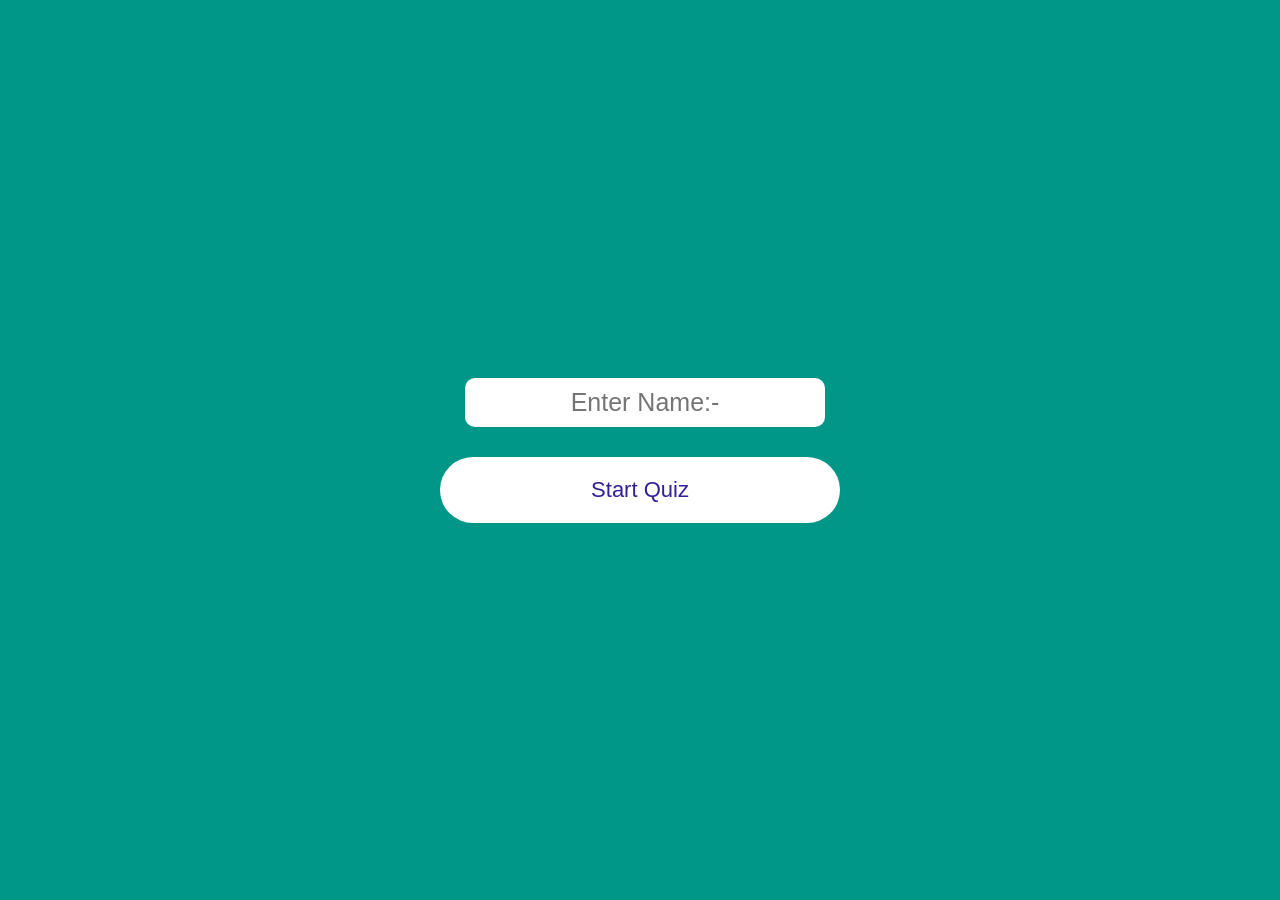
<file: index.html>
<!DOCTYPE html>
<html lang="en">
<head>
    <meta charset="UTF-8">
    <meta name="viewport" content="width=device-width, initial-scale=1.0">
    <meta http-equiv="X-UA-Compatible" content="ie=edge">
    <title>JavaScript Quiz</title>

    <!-- style.css -->
    <link rel="stylesheet" href="style.css">
</head>
<body>
<div class="wrapper">
    <div class="welcome_text">
        <form class="welcome_form" name="welcome_form" onsubmit="submitForm(event)">
            <input type="text" name="name" placeholder="Enter Name:-">
            <button type="submit">Start Quiz</button>
        </form>
    </div>
</div>

<!-- site.js -->
<script src="start.js"></script>
</body>
</html>
</file>
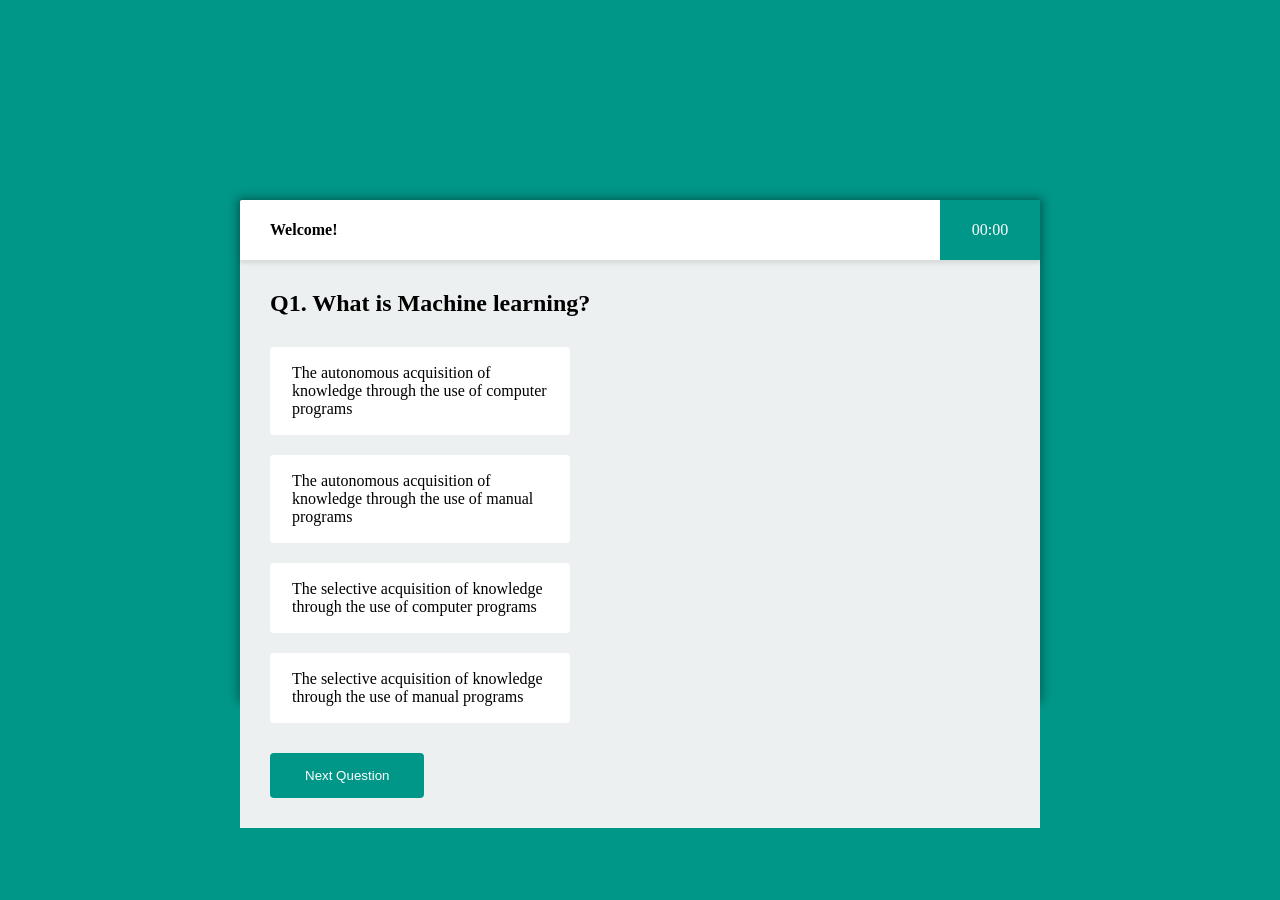
<file: quiz.html>
<!DOCTYPE html>
<html lang="en">
<head>
    <meta charset="UTF-8" />
    <meta name="viewport" content="width=device-width, initial-scale=1.0" />
    <meta http-equiv="X-UA-Compatible" content="ie=edge" />
    <title>Quiz Page</title>

    <!-- style.css -->
    <link rel="stylesheet" href="style.css" />
</head>
<body>
<div class="wrapper">
    <div class="quiz">
        <div class="quiz_header">
            <div class="quiz_user">
                <h4>Welcome! <span style="color: orange" class="name"></span></h4>
            </div>
            <div class="quiz_timer">
                <span class="time">00:00</span>
            </div>
        </div>
        <div class="quiz_body">
            <div id="questions">


                <!-- <ul class="option_group">
                  <li class="option">option 1</li>
                  <li class="option">option 2</li>
                  <li class="option">option 3</li>
                  <li class="option">option 4</li>
                </ul> -->
            </div>

            <button class="btn-next" onclick="next()">Next Question</button>
        </div>
    </div>
</div>

<!-- site.js -->
<script src="site.js"></script>

<!-- user info -->
<script src="userInfo.js"></script>

<!-- timer -->
<script src="timer.js"></script>
</body>
</html>
</file>
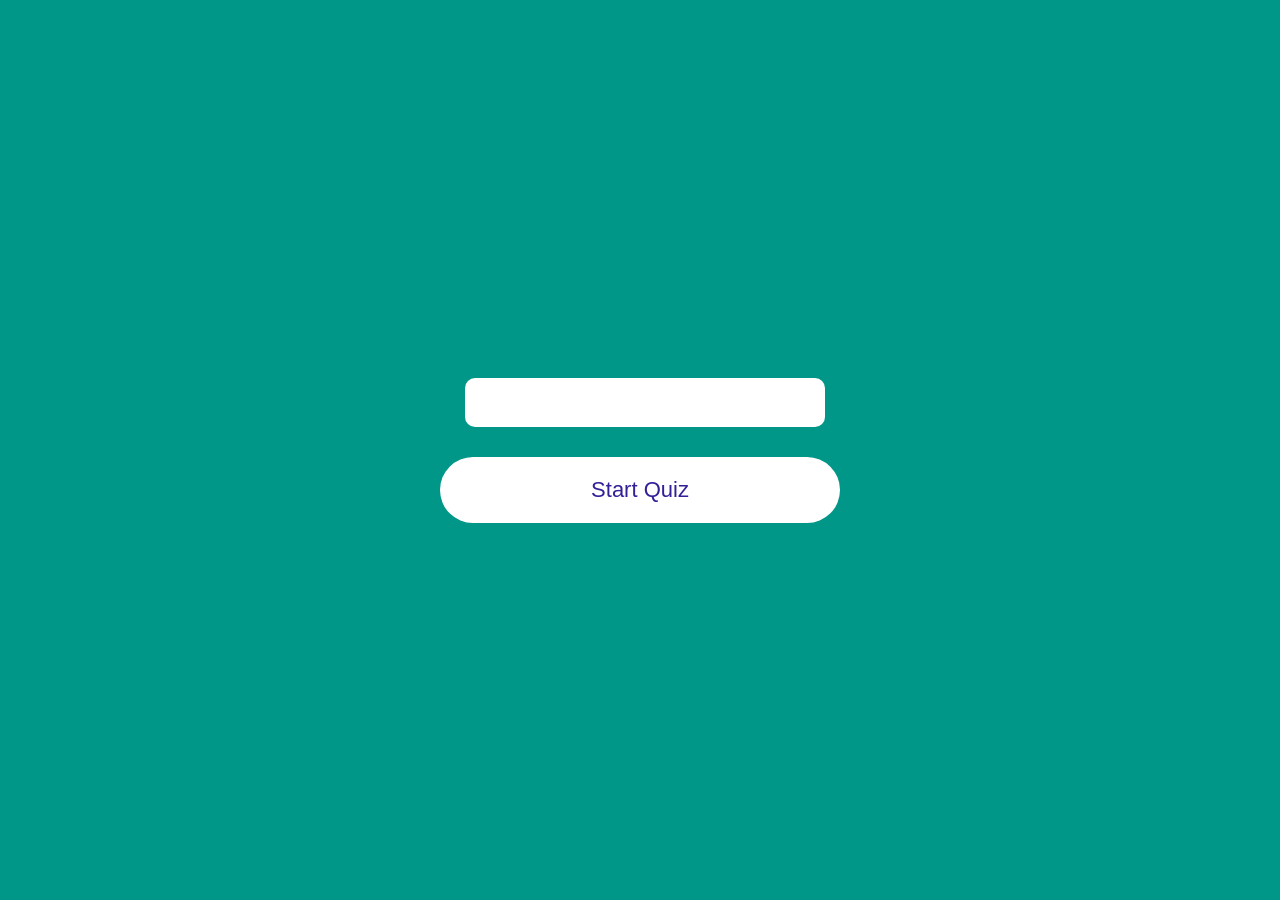
<file: start.html>
<!DOCTYPE html>
<html lang="en">
<head>
    <meta charset="UTF-8">
    <meta name="viewport" content="width=device-width, initial-scale=1.0">
    <meta http-equiv="X-UA-Compatible" content="ie=edge">
    <title>JavaScript Quiz</title>

    <!-- style.css -->
    <link rel="stylesheet" href="style.css">
</head>
<body>
<div class="wrapper">
    <div class="welcome_text">
        <form class="welcome_form" name="welcome_form" onsubmit="submitForm(event)">
            <input type="text" name="name">
            <button>Start Quiz</button>
        </form>
    </div>
</div>

<!-- site.js -->
<script src="start.js"></script>
</body>
</html>
</file>
<file: style.css>
* {
    padding: 0;
    margin: 0;
    box-sizing: border-box;
}
body {
    font-family: "Lato";
}
.wrapper {
    display: flex;
    justify-content: center;
    align-items: center;
    width: 100vw;
    height: 100vh;
    background-color: #009688;
}

.welcome_text {
    width: 400px;
}

.welcome_form {
}

.welcome_form input,
.welcome_form button {
    display: block;
    width: 100%;
}

.welcome_form input {
    background-color:white;
    color: #341f97;
    font-size: 25px;
    text-align: center;
    border: none;
    margin-bottom: 15px;
    padding: 10px;
    border-radius:10px;
    width: 90%;
    margin-left: 25px;
    margin-bottom: 30px;
}

.welcome_form input:focus {
    outline: none;
}

.welcome_form button {
    padding: 20px 0;
    border: none;
    border-radius: 100px;
    background-color: #fff;
    color: #341f97;
    font-size: 22px;
    transition: 0.4s all;
}

.welcome_form button:active{
    outline: none;
}
.welcome_form button:hover {
    box-shadow: 0px 0px 10px 1px rgba(0, 0, 0, 0.2);
    transform: scale(1.1);
    cursor: pointer;
}

.quiz {
    display: grid;
    grid-template-rows: 60px auto;
    width: 800px;
    height: 500px;
    background-color: #fff;
    box-shadow: 0px 0px 10px 3px rgba(0, 0, 0, 0.3);
    border-radius: 2px;
}

.quiz_header {
    display: flex;
    justify-content: space-between;
    border-top-left-radius: 3px;
    border-top-right-radius: 3px;
    background-color: #fff;
    box-shadow: 0px 2px 5px 1px rgba(0, 0, 0, 0.1);
    z-index: 1;
}
.quiz_body {
    padding: 30px 30px;
}
.quiz_user {
    display: flex;
    align-items: center;
    height: 100%;
    padding-left: 30px;
}

.quiz_timer {
    display: flex;
    align-items: center;
    justify-content: center;
    height: 100%;
    width: 100px;
    background-color: #009688;
    color: #fff;
}
.quiz_body {
    background-color: #ecf0f1;
}

.option_group {
    list-style-type: none;
    margin: 30px 0;
}

.option {
    display: block;
    width: 300px;
    background-color: #fff;
    margin-bottom: 20px;
    padding: 15px 20px;
    border-radius: 4px;
    border: 2px solid transparent;
    transition: 0.4s all;
}

.option:hover {
    cursor: pointer;
    /* background-color: rgba(255, 255, 255, 0.1); */
    border: 2px solid #009688;
    color: #341f97;
}
.option.active {
    background-color: #009688;
    color: #fff;
}
.btn-next {
    border: none;
    padding: 15px 35px;
    background-color: #009688;
    color: #fff;
    border-radius: 4px;
    transition: 0.4s all;
}

.btn-next:hover {
    cursor: pointer;
    background-color: #341f97;
    color: #fff;
    box-shadow: 0px 0px 10px 1px rgba(0, 0, 0, 0.1);
}

.userpoints,
.usertime {
    color: #fff;
    text-align: center;
    margin-top: 15px;
    font-size: 30px;
    border-bottom: 1px solid #341f97;
    padding: 20px;
    width: 500px;
    text-align: left;
    cursor: pointer;
}

.usertime:hover{
    opacity: 0.8;
}

.userpoints:hover{
    opacity: 0.8;
}

.username{
    color: #fff;
    text-align: center;
    margin-top: 15px;
    font-size: 30px;
    border-bottom: 1px solid #341f97;
    padding: 15px;
    width: 500px;
    text-align: center;
}

.wrapper-2{
    border: 1px solid #341f97;
    border-radius: 7px;
}
</file>
